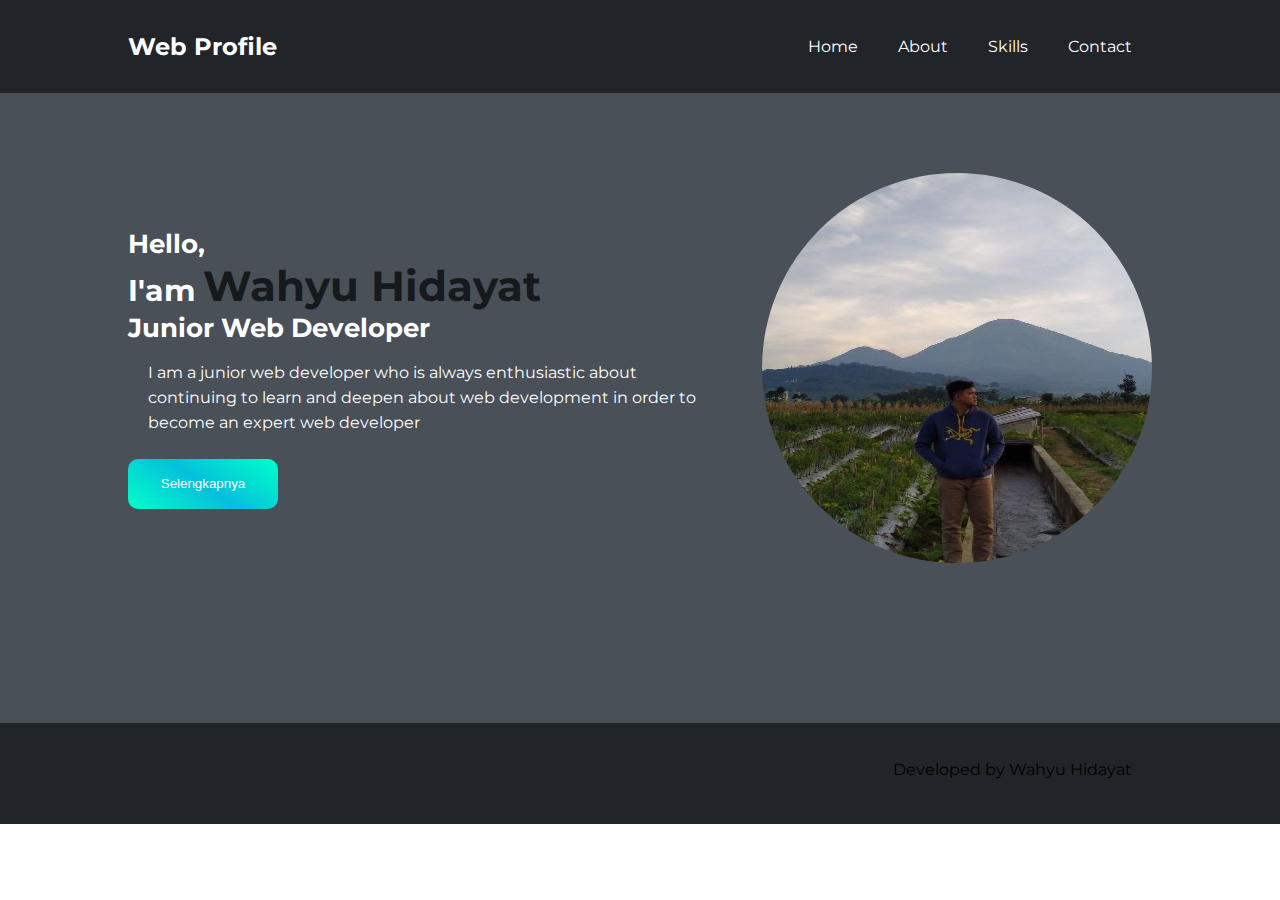
<file: index.html>
<!DOCTYPE html>
<html lang="en">
  <head>
    <meta charset="UTF-8" />
    <meta name="viewport" content="width=device-width, initial-scale=1.0" />
    <!-- style css -->
    <link rel="stylesheet" href="style.css" />
    <!-- font awesome -->
    <link
      href="https://fonts.googleapis.com/css2?family=Montserrat&display=swap"
      rel="stylesheet"
    />
    <title>WebProfile_WahyuHidayat</title>
  </head>
  <body>
    <!-- header start -->
    <header>
      <nav>
        <a href="#" class="logo">Web Profile</a>
        <input type="checkbox" name="check" id="check" />
        <label for="check" class="check-button">
          <i class="fa fa-bars" id="menu-icon"></i>
          <i class="fa fa-close" id="close-icon"></i>
        </label>
        <ul class="nav-list">
          <li><a href="index.html">Home</a></li>
          <li><a href="about.html">About</a></li>
          <li><a href="skills.html">Skills</a></li>
          <li><a href="contact.html">Contact</a></li>
        </ul>
      </nav>
    </header>
    <!-- header end -->

    <!-- main start -->
    <main>
      <div class="content">
        <article class="hero">
          <section class="hero-left">
            <h3 class="subtitle-hero">Hello,</h3>
            <h1 class="title-hero">
              I'am <span class="title-hero-name">Wahyu Hidayat</span>
            </h1>
            <h3 class="subtitle-hero">Junior Web Developer</h3>
            <p class="description">
              I am a junior web developer who is always enthusiastic about
              continuing to learn and deepen about web development in order to
              become an expert web developer
            </p>
            <button type="submit" class="button" href="#">Selengkapnya</button>
          </section>

          <img src="assets/image/wahyuhdyt.jpeg" class="hero-image" />
        </article>

        <!-- main end -->

        <!-- footer start-->
        <div class="footer">
          <h1></h1>
          <p>Developed by Wahyu Hidayat</p>
        </div>
      </div>
    </main>
    <!-- footer end-->
  </body>
</html>
</file>
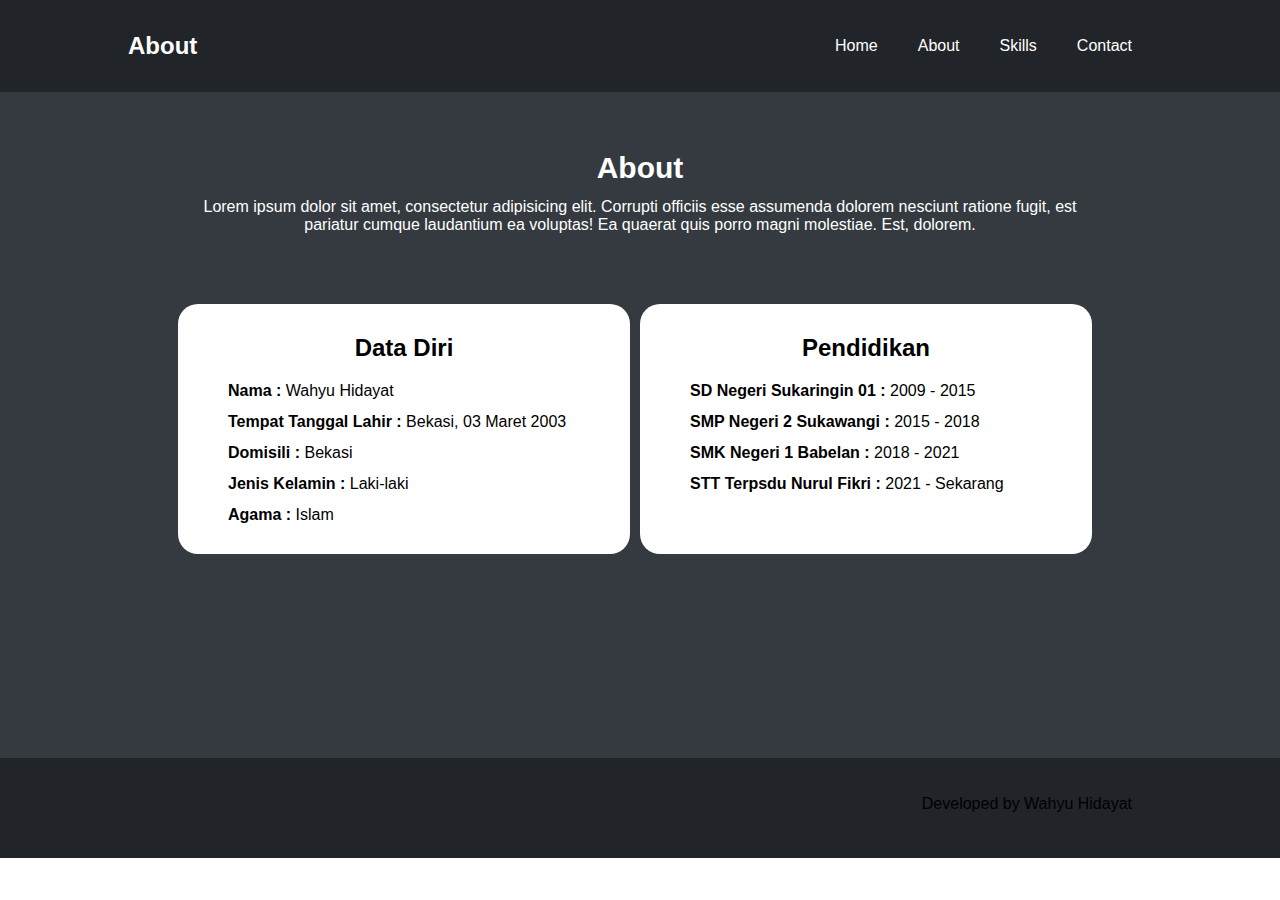
<file: about.html>
<!DOCTYPE html>
<html lang="en">
  <head>
    <meta charset="UTF-8" />
    <meta name="viewport" content="width=device-width, initial-scale=1.0" />
    <link rel="stylesheet" href="style.css" />
    <title>WebProfile_WahyuHidayat</title>
  </head>
  <body>
    <!-- header start -->
    <header>
      <nav>
        <a href="#" class="logo">About</a>
        <input type="checkbox" name="check" id="check" />
        <label for="check" class="check-button">
          <i class="fa fa-bars" id="menu-icon"></i>
          <i class="fa fa-close" id="close-icon"></i>
        </label>
        <ul class="nav-list">
          <li><a href="index.html">Home</a></li>
          <li><a href="about.html">About</a></li>
          <li><a href="skills.html">Skills</a></li>
          <li><a href="contact.html">Contact</a></li>
        </ul>
      </nav>
    </header>
    <!-- header end -->
    <section id="about">
      <div class="about">
        <div class="about-desc">
          <p>About</p>
          <p>
            Lorem ipsum dolor sit amet, consectetur adipisicing elit. Corrupti
            officiis esse assumenda dolorem nesciunt ratione fugit, est pariatur
            cumque laudantium ea voluptas! Ea quaerat quis porro magni
            molestiae. Est, dolorem.
          </p>
        </div>

        <div class="row">
          <div class="colum" style="background-color: white">
            <h2>Data Diri</h2>
            <p><strong>Nama :</strong> Wahyu Hidayat</p>
            <p><strong>Tempat Tanggal Lahir :</strong> Bekasi, 03 Maret 2003</p>
            <p><strong>Domisili :</strong> Bekasi</p>
            <p><strong>Jenis Kelamin :</strong> Laki-laki</p>
            <p><strong>Agama :</strong> Islam</p>
          </div>
          <div class="colum" style="background-color: white">
            <h2>Pendidikan</h2>
            <p><strong>SD Negeri Sukaringin 01 : </strong>2009 - 2015</p>
            <p><strong>SMP Negeri 2 Sukawangi : </strong>2015 - 2018</p>
            <p><strong>SMK Negeri 1 Babelan : </strong>2018 - 2021</p>
            <p><strong>STT Terpsdu Nurul Fikri : </strong>2021 - Sekarang</p>
          </div>
        </div>
      </div>
    </section>
    <div class="footer">
      <h1></h1>
      <p>Developed by Wahyu Hidayat</p>
    </div>
  </body>
</html>
</file>
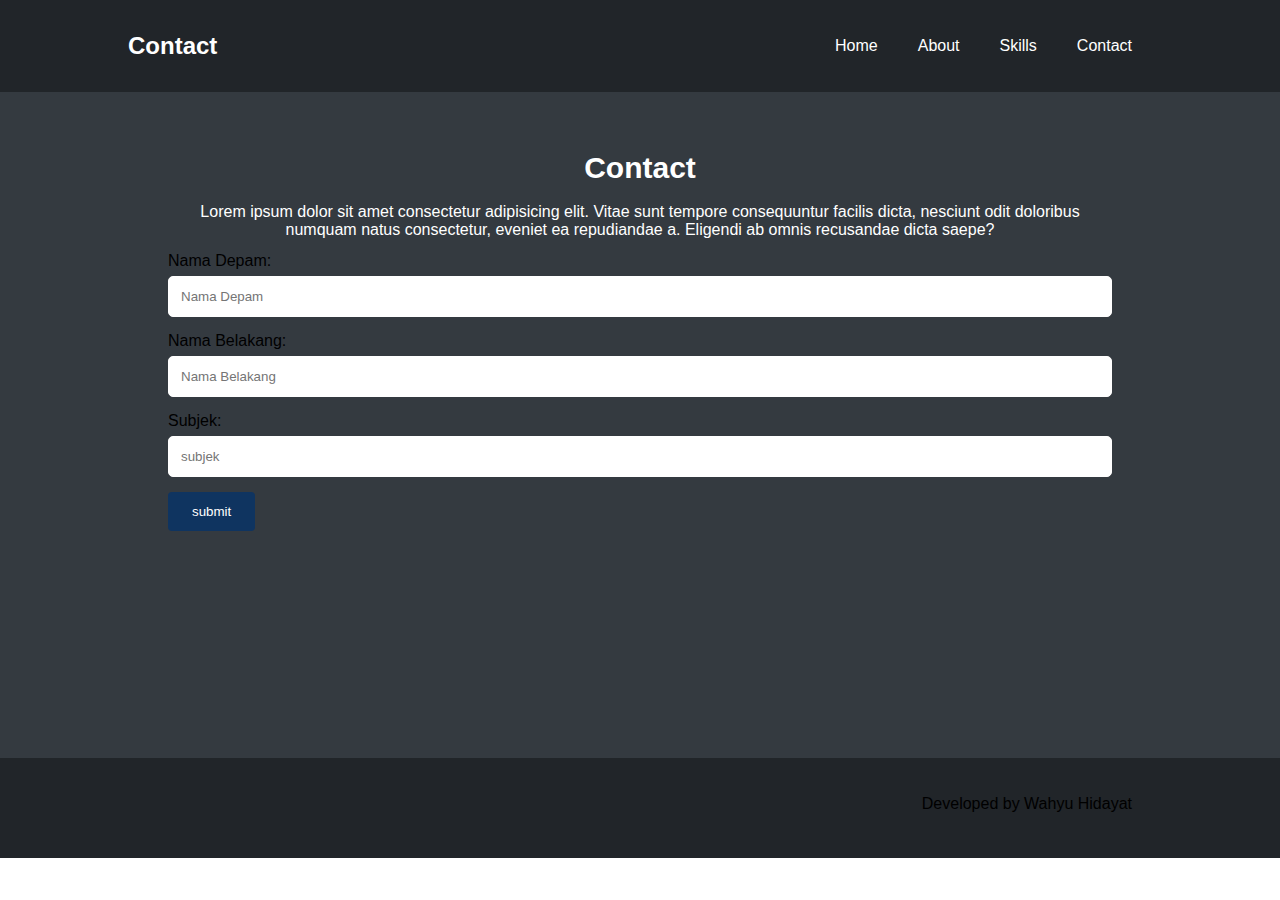
<file: contact.html>
<!DOCTYPE html>
<html lang="en">
  <head>
    <meta charset="UTF-8" />
    <meta name="viewport" content="width=device-width, initial-scale=1.0" />
    <link rel="stylesheet" href="style.css" />
    <title>WebProfile_WahyuHidayat</title>
  </head>
  <body>
    <!-- header start -->
    <header>
      <nav>
        <a href="#" class="logo">Contact</a>
        <input type="checkbox" name="check" id="check" />
        <label for="check" class="check-button">
          <i class="fa fa-bars" id="menu-icon"></i>
          <i class="fa fa-close" id="close-icon"></i>
        </label>
        <ul class="nav-list">
          <li><a href="index.html">Home</a></li>
          <li><a href="about.html">About</a></li>
          <li><a href="skills.html">Skills</a></li>
          <li><a href="contact.html">Contact</a></li>
        </ul>
      </nav>
    </header>
    <!-- header end -->

    <section id="contact">
      <div class="contact">
        <div class="contact-desc">
          <p>Contact</p>
          <p>
            Lorem ipsum dolor sit amet consectetur adipisicing elit. Vitae sunt
            tempore consequuntur facilis dicta, nesciunt odit doloribus numquam
            natus consectetur, eveniet ea repudiandae a. Eligendi ab omnis
            recusandae dicta saepe?
          </p>

          <form action="#">
            <label for="fname">Nama Depam:</label>
            <input
              type="text"
              id="fname"
              name="fname"
              placeholder="Nama Depam"
            />
            <label for="bname">Nama Belakang:</label>
            <input
              type="text"
              id="bname"
              name="bname"
              placeholder="Nama Belakang"
            />
            <label for="fname">Subjek:</label>
            <input type="text" id="subjek" name="subjek" placeholder="subjek" />

            <input type="submit" value="submit" />
          </form>
        </div>
      </div>
    </section>

    <div class="footer">
      <h1></h1>
      <p>Developed by Wahyu Hidayat</p>
    </div>
  </body>
</html>
</file>
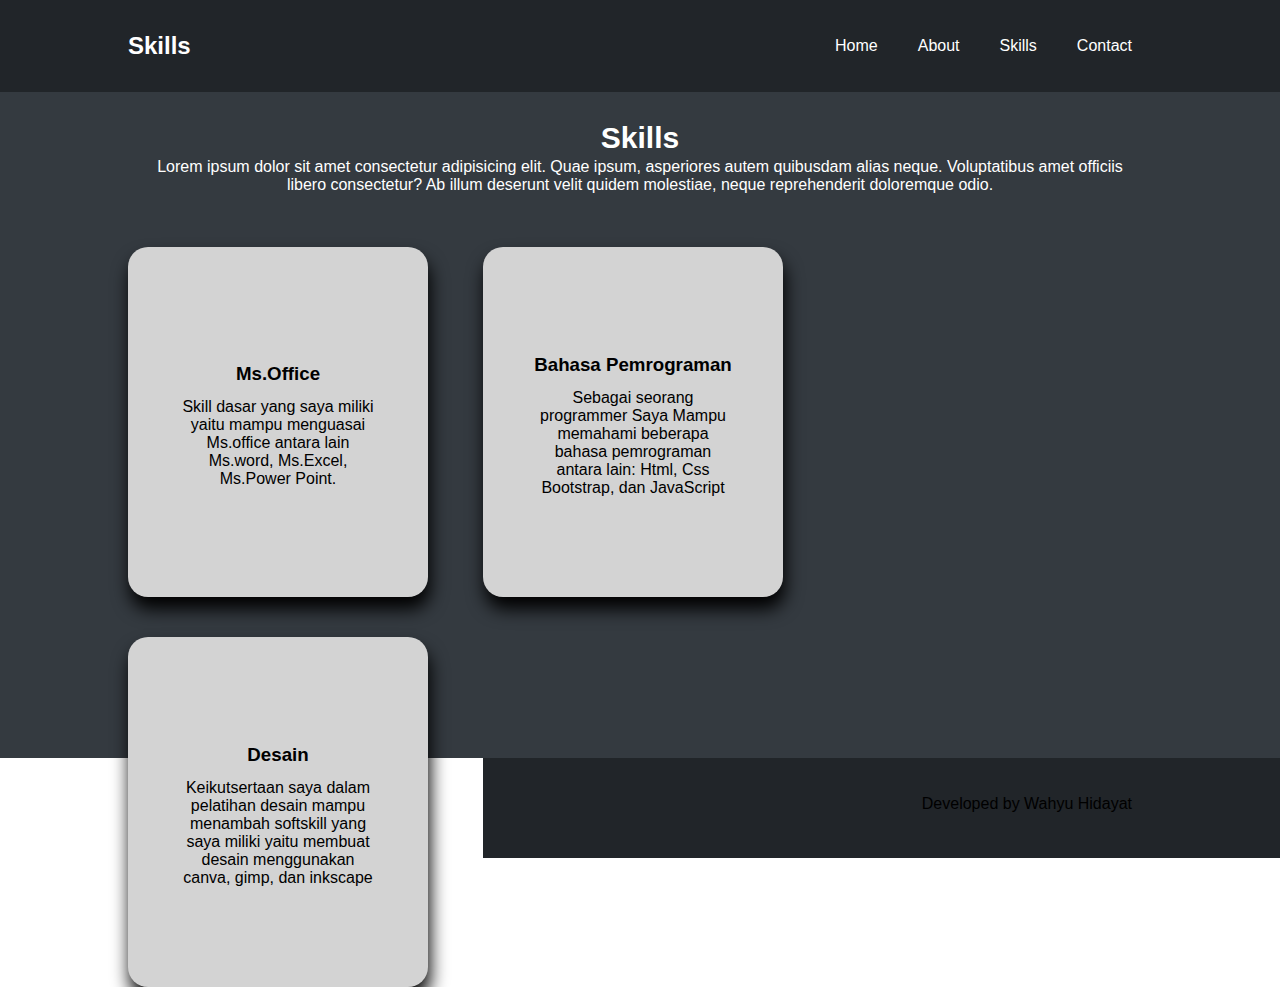
<file: skills.html>
<!DOCTYPE html>
<html lang="en">
  <head>
    <meta charset="UTF-8" />
    <meta name="viewport" content="width=device-width, initial-scale=1.0" />
    <link rel="stylesheet" href="style.css" />
    <title>WebProfile_WahyuHidayat</title>
  </head>
  <body>
    <!-- header start -->
    <header>
      <nav>
        <a href="#" class="logo">Skills</a>
        <input type="checkbox" name="check" id="check" />
        <label for="check" class="check-button">
          <i class="fa fa-bars" id="menu-icon"></i>
          <i class="fa fa-close" id="close-icon"></i>
        </label>
        <ul class="nav-list">
          <li><a href="index.html">Home</a></li>
          <li><a href="about.html">About</a></li>
          <li><a href="skills.html">Skills</a></li>
          <li><a href="contact.html">Contact</a></li>
        </ul>
      </nav>
    </header>
    <!-- header end -->
    <div class="box-skill">
      <div class="skill-desc">
        <p>Skills</p>
        <p>Lorem ipsum dolor sit amet consectetur adipisicing elit. Quae ipsum, asperiores autem quibusdam alias neque. Voluptatibus amet officiis libero consectetur? Ab illum deserunt velit quidem molestiae, neque reprehenderit doloremque odio.</p>
        <div class="box-kiri">
          <p><h3>Ms.Office</h3></p>
          <p>Skill dasar yang saya miliki yaitu mampu menguasai Ms.office antara lain Ms.word,
            Ms.Excel, Ms.Power Point.
          </p>
        </div>
        <div class="box-tengah">
          <p><h3>Bahasa Pemrograman</h3></p>
          <p>Sebagai seorang programmer Saya Mampu memahami beberapa bahasa pemrograman antara lain: Html, Css Bootstrap, dan JavaScript  </p>
        </div>
        <div class="box-kanan">
          <p><h3>Desain</h3></p>
          <p>Keikutsertaan saya dalam pelatihan desain mampu menambah softskill yang saya miliki yaitu
            membuat desain menggunakan canva, gimp, dan inkscape
          </p>
        </div>
        </div>
      </div>
    <div class="footer">
        <h1></h1>
        <p>Developed by Wahyu Hidayat</p>
      </div>
  </body>
</html>
</file>
<file: style.css>
* {
  margin: 0;
  padding: 0;
  box-sizing: border-box;
  scroll-behavior: smooth;
}

body {
  font-family: "Montserrat", sans-serif;
}

/* navbar */
nav {
  display: flex;
  justify-content: space-between;
  align-items: center;
  padding: 2em 8em;
  background-color: #212529;
}

nav .logo {
  text-decoration: none;
  font-size: 24px;
  font-weight: bold;
  color: #ffffff;
  animation: navbar 0.8s ease forwards;
}

.nav-list {
  display: flex;
  list-style-type: none;
  animation: navbar 0.8s ease forwards;
}

.nav-list li a {
  padding: 0 20px 10px 20px;
  color: #ffffff;
  text-decoration: none;
}

.nav-list li a:hover {
  border-bottom: 2px solid #ffffff;
  transition: 0.5s;
}

.check-button {
  color: #212529;
  font-size: 1.3em;
  border-radius: 5px;
  background-color: #00ffca;
  padding: 5px;
  cursor: pointer;
  display: none;
  position: absolute;
  right: 5%;
}

#check {
  display: none;
}

/* main */
main {
  width: auto;
  background-color: #495057;
  padding-top: 5em;
}

/* hero */
.hero {
  display: flex;
  justify-content: space-between;
  align-items: center;
  padding: 0 8em 5em 8em;
  margin-bottom: 5em;
}

.hero-left {
  max-width: 600px;
  margin-right: 1em;
}

.title-hero-name {
  font-size: 42px;
  color: #161a1d;
  font-weight: bold;
}

.title-hero {
  font-size: 30px;
  color: #ffffff;
  animation: heroLeft 1s ease forwards;
}

.subtitle-hero {
  font-size: 26px;
  color: #ffffff;
  animation: heroLeft 1.1s ease forwards;
}

.description {
  font-size: 16px;
  color: #ffffff;
  margin: 1em 0 1.5em 0;
  line-height: 25px;
  animation: heroLeft 1.2s ease forwards;
}

.button {
  width: 150px;
  height: 50px;
  border: none;
  border-radius: 10px;
  color: #ffffff;
  background: linear-gradient(35deg, #00ffca, #05bfdb, #00ffca);
  position: relative;
  animation: heroLeft 1.3s ease forwards;
}

.button::before {
  content: "";
  position: absolute;
  top: 0;
  left: 0;
  inset: 0;
  background: #161a1d;
  z-index: -1;
  border-radius: 10px;
}

.button:hover {
  color: #ffffff;
}

.hero-image {
  border-radius: 50%;
  width: 390px;
  height: 390px;
}

/* animation */
@keyframes navbar {
  0% {
    opacity: 0;
    transform: translateY(50px);
  }
  100% {
    opacity: 1;
    transform: translateY(0);
  }
}

@keyframes heroLeft {
  0% {
    opacity: 0;
    transform: translatex(-50px);
  }
  100% {
    opacity: 1;
    transform: translateY();
  }
}

@keyframes heroRight {
  0% {
    opacity: 0;
    transform: scale(-50px);
  }
  100% {
    opacity: 1;
    transform: translateY();
  }
}

/* media query */
@media (max-width: 768px) {
  .check-button {
    display: inline-flex;
  }

  .check-button #close-icon {
    display: none;
  }

  #check:checked ~ .check-button #menu-icon {
    display: none;
  }

  #check:checked ~ .check-button #close-icon {
    display: block;
  }

  #check:checked ~ .nav-list {
    height: 24em;
  }

  #check:checked ~ .nav-list {
    height: 24em;
  }

  nav {
    padding: 2em;
  }

  .nav-list {
    padding: 0.5em 3.8em;
    position: absolute;
    top: 12%;
    left: 0;
    height: 0;
    width: 100%;
    background-color: #0f3460;
    display: flex;
    flex-direction: column;
    overflow: hidden;
    transition: 0.5s ease;
    z-index: 99;
  }

  .nav-list li a {
    display: block;
    margin: 0.8em 0;
    text-align: center;
    padding-top: 1em;
    transition: 0.5s ease;
  }

  .nav-list li a:hover {
    border-bottom: 2px solid #00ffca;
    transition: 0.5s;
  }
}

.about {
  height: 55vh;
  background-color: #343a40;
  padding: 2% 10% 50%;
}

.about-desc {
  margin: 50px 40px;
  animation: navbar 0.8s ease forwards;
}

.about-desc p:nth-child(1) {
  font-weight: bold;
  color: #ffffff;
  font-size: 30px;
  line-height: 0px;
  text-align: center;
  margin-bottom: 30px;
}

.about-desc p:nth-child(2) {
  color: #ffffff;
  text-align: center;
}

.row {
  margin: 30px;
  padding: 20px;
  display: flex;
}

.row .colum h2 {
  text-align: center;
  margin-bottom: 20px;
  animation: navbar 0.8s ease forwards;
}

.row .colum p {
  text-align: justify;
  animation: navbar 0.8s ease forwards;
}

.colum {
  flex: 50px;
  padding: 30px;
  height: 250px;
  margin-right: 10px;
  border-radius: 20px;
}

.contact {
  height: 65vh;
  background-color: #343a40;
  padding: 2% 10% 50%;
}

.contact-desc {
  margin: 50px 40px;
}

.contact-desc p:nth-child(1) {
  font-weight: bold;
  color: #ffffff;
  font-size: 30px;
  line-height: 0px;
  text-align: center;
  margin-bottom: 35px;
}

.contact-desc p:nth-child(2) {
  color: #ffffff;
  text-align: center;
}

input[type="text"],
select,
textarea {
  width: 100%;
  padding: 12px;
  border: 1px solid #ffffff;
  border-radius: 5px;
  box-sizing: border-box;
  margin-top: 6px;
  margin-bottom: 15px;
  resize: vertical;
}

input[type="submit"] {
  background-color: #0f3460;
  color: #ffffff;
  padding: 12px 24px;
  border: none;
  border-radius: 4px;
  cursor: pointer;
}
input[type="submit"]:hover {
  background-color: darkblue;
}

input:active {
  transform: scale(1, 1);
}

.box-contact {
  text-align: center;
  color: black;
  margin-top: 50px;
}

.contact button {
  margin-top: 30px;
  padding: 10px;
  width: 100px;
  border-radius: 45px;
  border: none;
}

.skill-desc p:nth-child(1) {
  font-weight: bold;
  color: #ffffff;
  font-size: 30px;
  line-height: 0px;
  text-align: center;
  margin-bottom: 20px;
  margin-top: 20px;
}

.skill-desc p:nth-child(2) {
  color: #ffffff;
  text-align: center;
}

.box-kiri,
.box-tengah,
.box-kanan {
  align-content: center;
  width: 300px;
  height: 350px;
  background-color: lightgray;
  text-align: center;
  padding: 30px 30px;
  margin-top: 40px;
  margin-right: 55px;
  box-shadow: 2px 12px 18px;
  border-radius: 20px;
  float: left;
}

.box-kiri:hover,
.box-tengah:hover,
.box-kanan:hover {
  background-color: #343a40;
  color: white;
}

.box-pendidikan h3,
p {
  margin-top: 5px;
  margin-bottom: 13px;
  padding: 0px 20px;
}

.box-skill {
  height: 55vh;
  background-color: #343a40;
  padding: 2% 10% 50%;
}

.footer {
  display: flex;
  justify-content: space-between;
  align-items: center;
  padding: 2em 8em;
  background-color: #212529;
}
</file>
